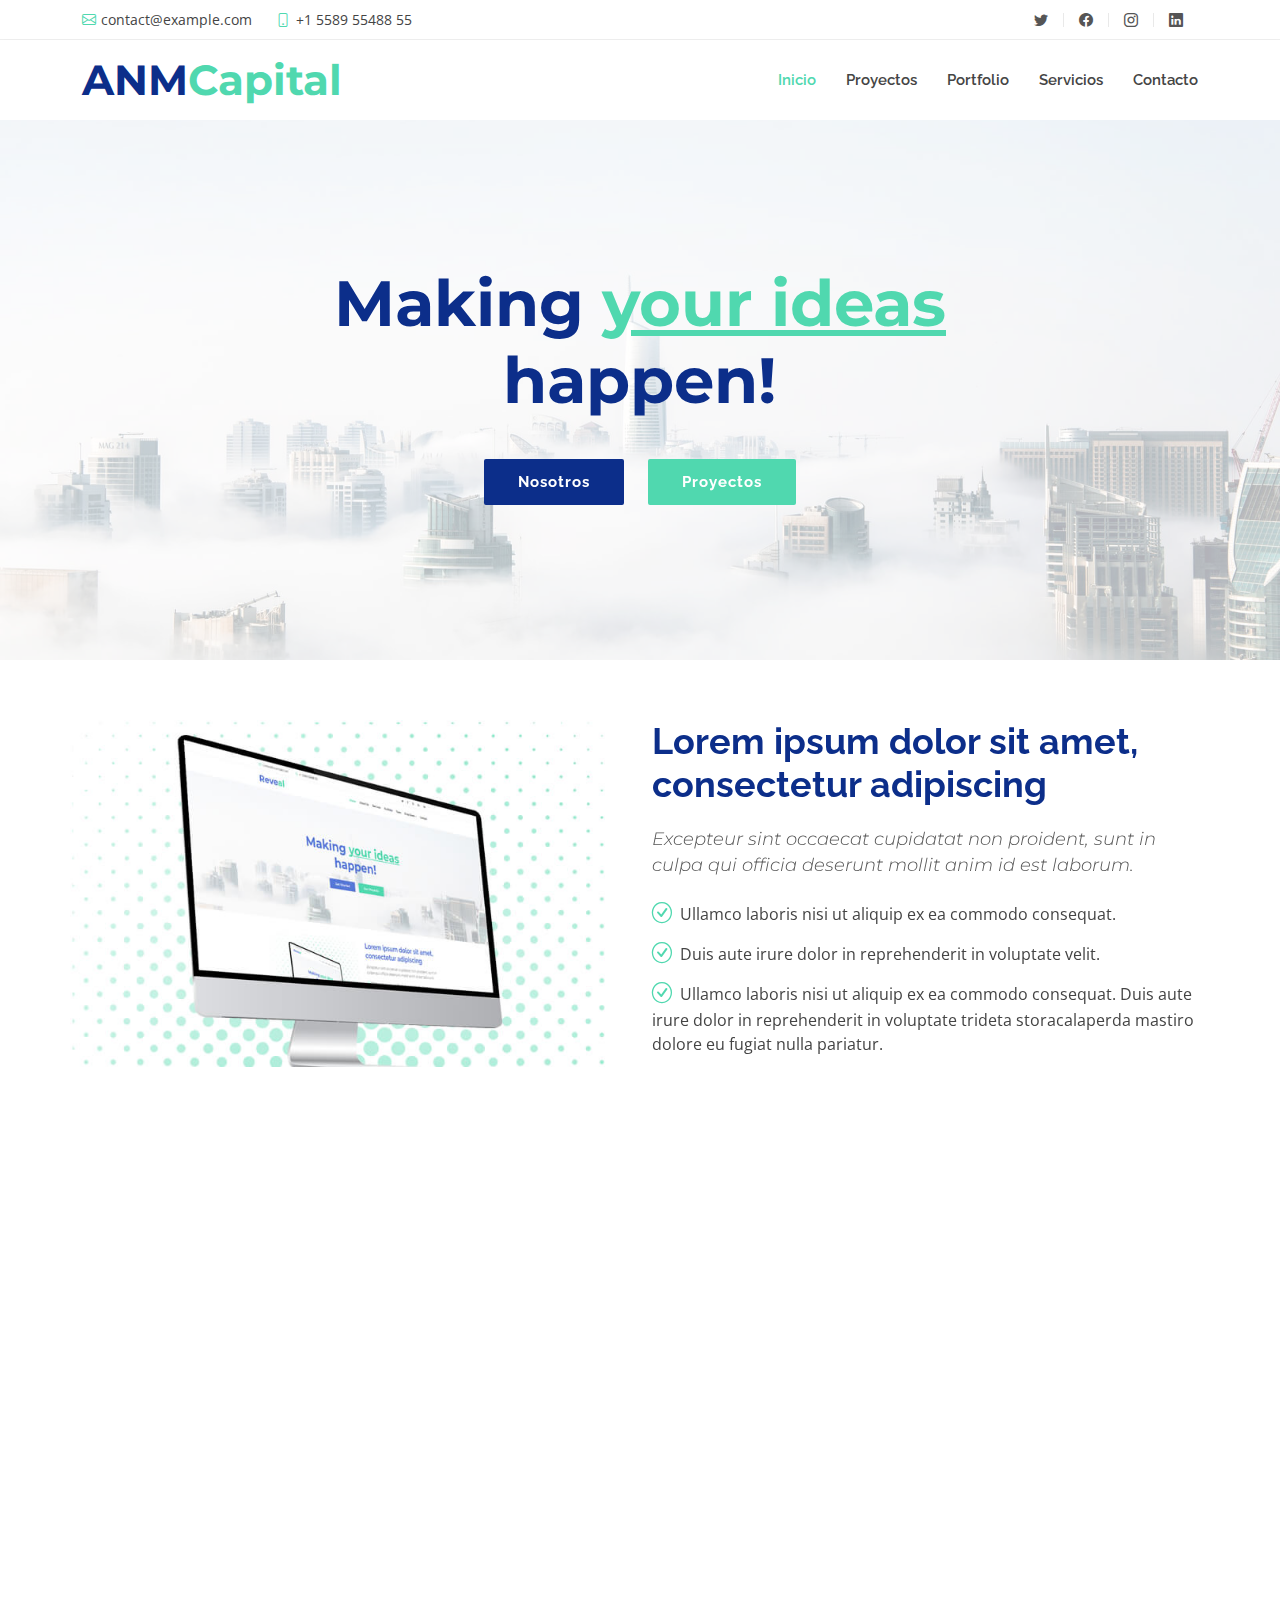
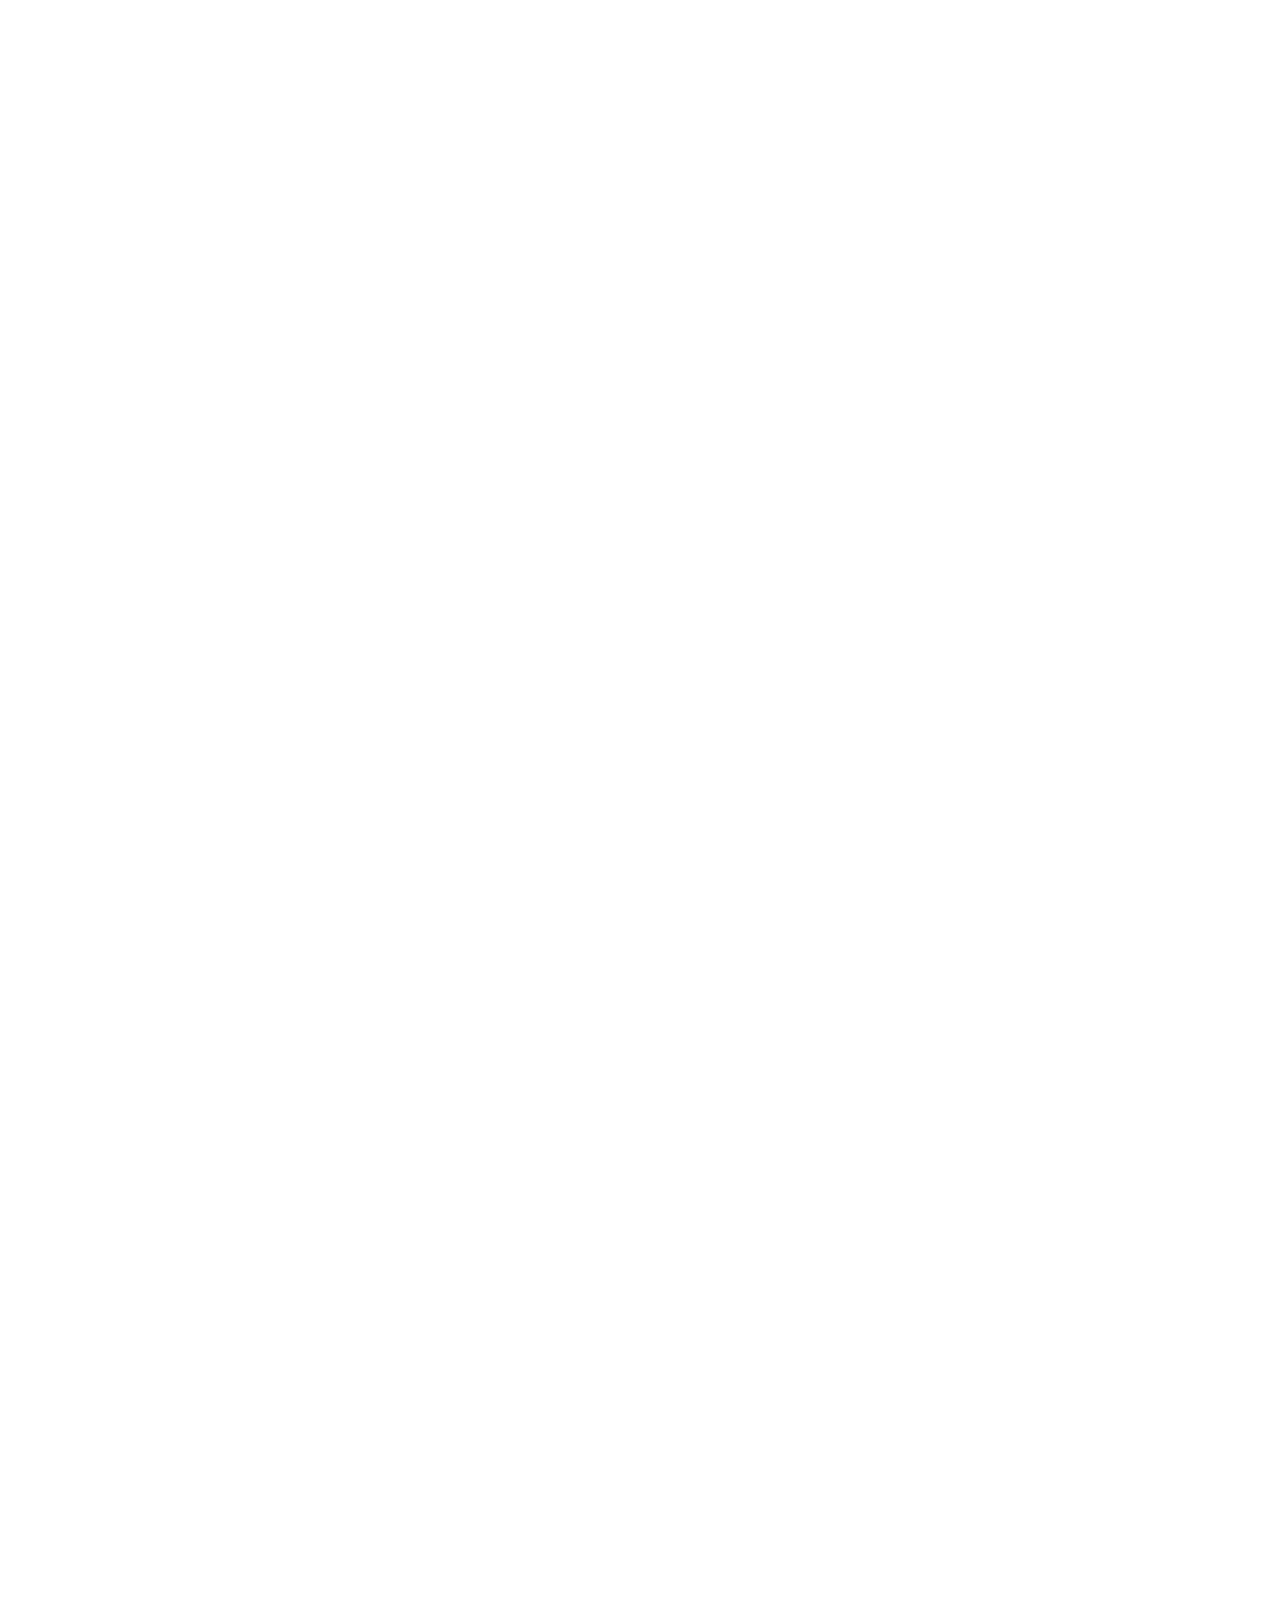
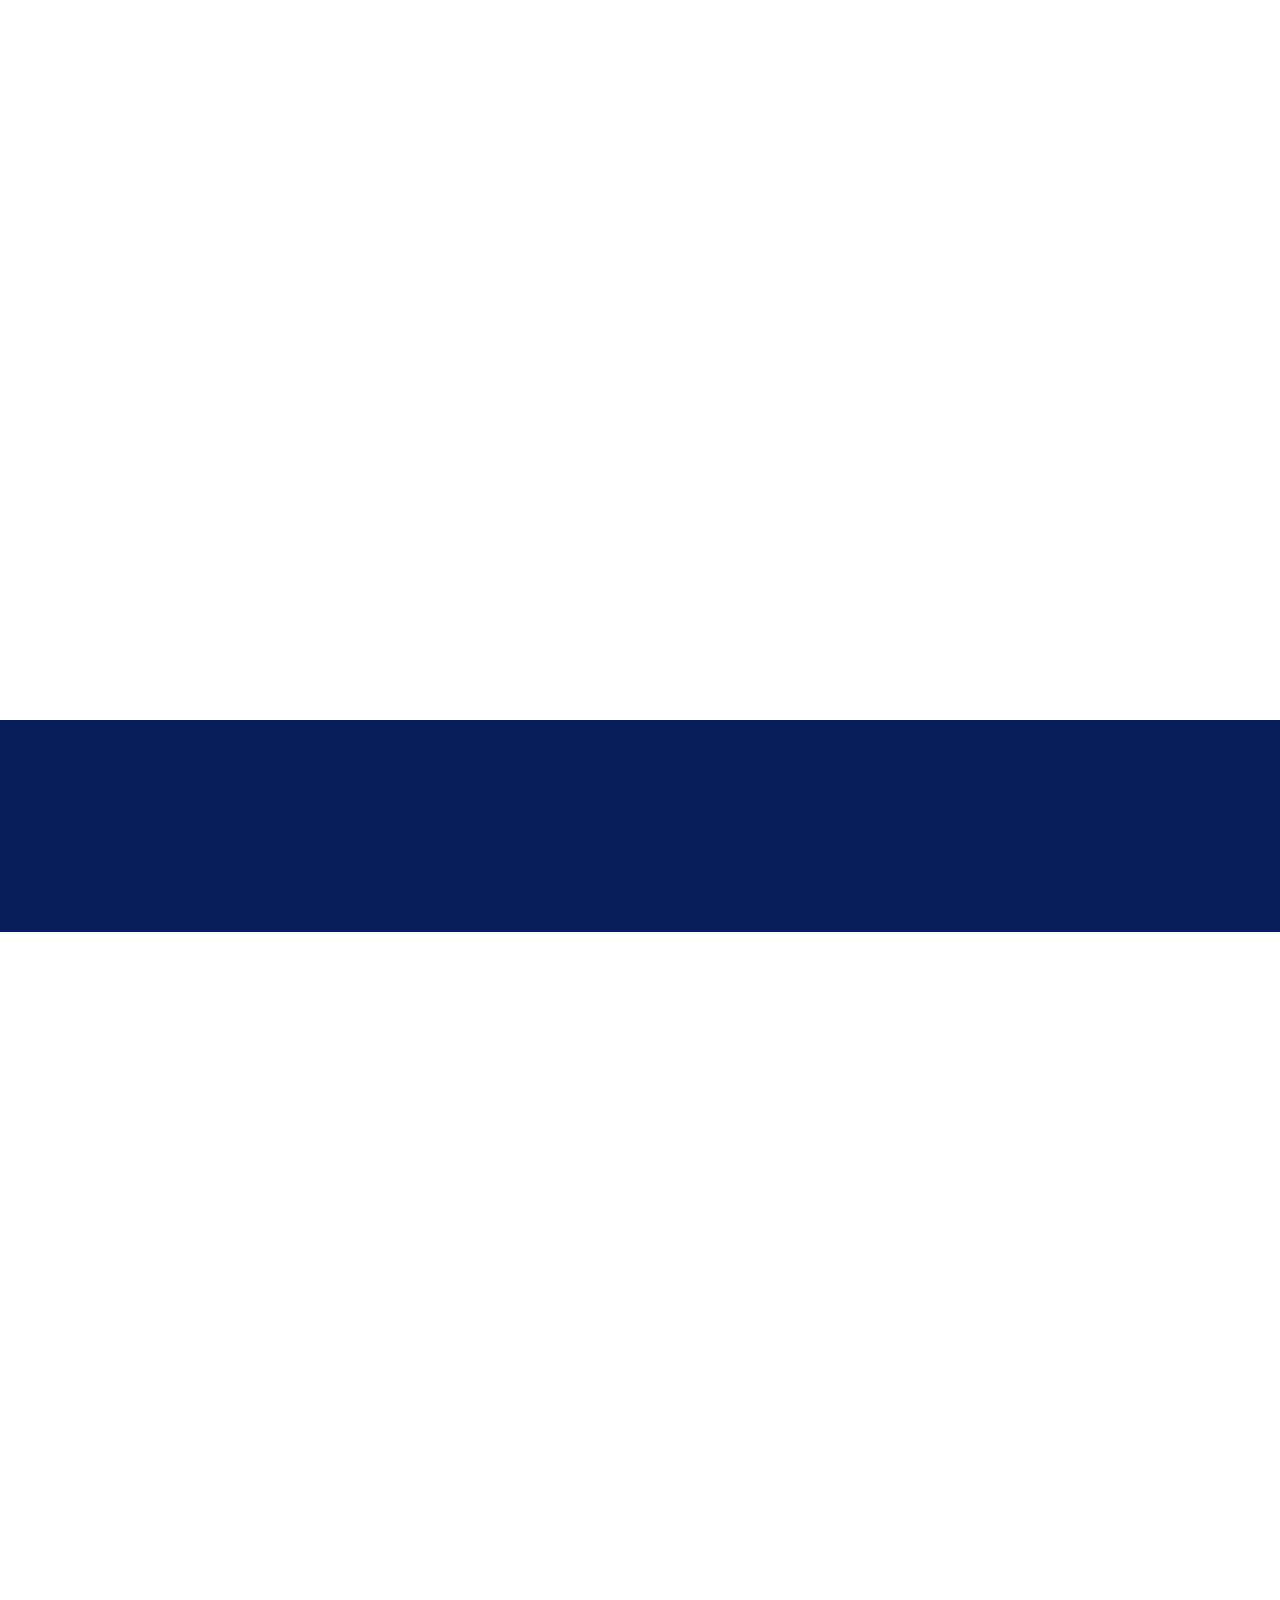
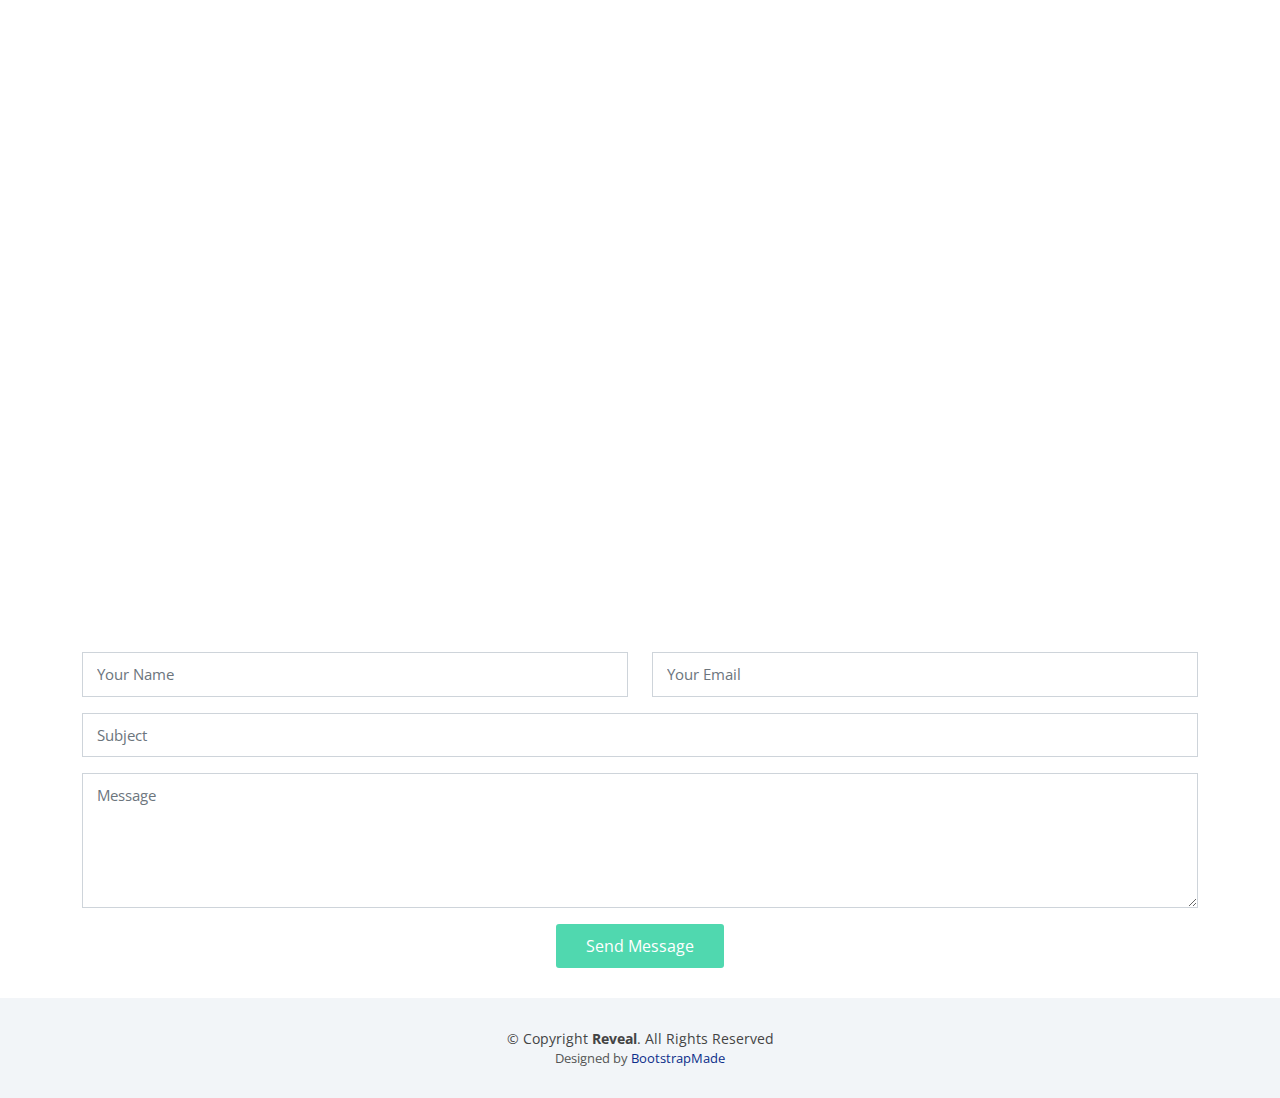
<file: index.html>
<!DOCTYPE html>
<html lang="en">

<head>
  <meta charset="utf-8">
  <meta content="width=device-width, initial-scale=1.0" name="viewport">

  <title>ANMCapital</title>
  <meta content="" name="description">
  <meta content="" name="keywords">

  <!-- Favicons -->
  <link href="assets/img/favicon.png" rel="icon">
  <link href="assets/img/apple-touch-icon.png" rel="apple-touch-icon">

  <!-- Google Fonts -->
  <link href="https://fonts.googleapis.com/css?family=Open+Sans:300,300i,400,400i,700,700i|Raleway:300,400,500,700,800|Montserrat:300,400,700" rel="stylesheet">

  <!-- Vendor CSS Files -->
  <link href="assets/vendor/aos/aos.css" rel="stylesheet">
  <link href="assets/vendor/bootstrap/css/bootstrap.min.css" rel="stylesheet">
  <link href="assets/vendor/bootstrap-icons/bootstrap-icons.css" rel="stylesheet">
  <link href="assets/vendor/boxicons/css/boxicons.min.css" rel="stylesheet">
  <link href="assets/vendor/glightbox/css/glightbox.min.css" rel="stylesheet">
  <link href="assets/vendor/swiper/swiper-bundle.min.css" rel="stylesheet">

  <!-- Template Main CSS File -->
  <link href="assets/css/style.css" rel="stylesheet">

  <!-- =======================================================
  * Template Name: Reveal - v4.6.0
  * Template URL: https://bootstrapmade.com/reveal-bootstrap-corporate-template/
  * Author: BootstrapMade.com
  * License: https://bootstrapmade.com/license/
  ======================================================== -->
</head>

<body>

  <!-- ======= Top Bar ======= -->
  <section id="topbar" class="d-flex align-items-center">
    <div class="container d-flex justify-content-center justify-content-md-between">
      <div class="contact-info d-flex align-items-center">
        <i class="bi bi-envelope d-flex align-items-center"><a href="mailto:contact@example.com">contact@example.com</a></i>
        <i class="bi bi-phone d-flex align-items-center ms-4"><span>+1 5589 55488 55</span></i>
      </div>
      <div class="social-links d-none d-md-flex align-items-center">
        <a href="#" class="twitter"><i class="bi bi-twitter"></i></a>
        <a href="#" class="facebook"><i class="bi bi-facebook"></i></a>
        <a href="#" class="instagram"><i class="bi bi-instagram"></i></a>
        <a href="#" class="linkedin"><i class="bi bi-linkedin"></i></i></a>
      </div>
    </div>
  </section><!-- End Top Bar-->

  <!-- ======= Header ======= -->
  <header id="header" class="d-flex align-items-center">
    <div class="container d-flex justify-content-between">

      <div id="logo">
        <h1><a href="index.html">ANM<span>Capital</span></a></h1>
        <!-- Uncomment below if you prefer to use an image logo -->
        <!-- <a href="index.html"><img src="assets/img/logo.png" alt=""></a>-->
      </div>

      <nav id="navbar" class="navbar">
        <ul>
          <li><a class="nav-link scrollto active" href="#hero">Inicio</a></li>
          <!--<li><a class="nav-link scrollto" href="#about">Nosotros</a></li>-->
          <li><a class="nav-link scrollto" href="#services">Proyectos</a></li>
          <li><a class="nav-link scrollto " href="#portfolio">Portfolio</a></li>
          <li><a class="nav-link scrollto" href="#team">Servicios</a></li>
          <!--
          <li class="dropdown"><a href="#"><span>Drop Down</span> <i class="bi bi-chevron-down"></i></a>
            <ul>
              <li><a href="#">Drop Down 1</a></li>
              <li class="dropdown"><a href="#"><span>Deep Drop Down</span> <i class="bi bi-chevron-right"></i></a>
                <ul>
                  <li><a href="#">Deep Drop Down 1</a></li>
                  <li><a href="#">Deep Drop Down 2</a></li>
                  <li><a href="#">Deep Drop Down 3</a></li>
                  <li><a href="#">Deep Drop Down 4</a></li>
                  <li><a href="#">Deep Drop Down 5</a></li>
                </ul>
              </li>
              <li><a href="#">Drop Down 2</a></li>
              <li><a href="#">Drop Down 3</a></li>
              <li><a href="#">Drop Down 4</a></li>
            </ul>
          </li>
          -->
          <li><a class="nav-link scrollto" href="#contact">Contacto</a></li>
        </ul>
        <i class="bi bi-list mobile-nav-toggle"></i>
      </nav><!-- .navbar -->

    </div>
  </header><!-- End Header -->

  <!-- ======= hero Section ======= -->
  <section id="hero">

    <div class="hero-content" data-aos="fade-up">
      <h2>Making <span>your ideas</span><br>happen!</h2>
      <div>
        <a href="#about" class="btn-get-started scrollto">Nosotros</a>
        <a href="#portfolio" class="btn-projects scrollto">Proyectos</a>
      </div>
    </div>

    <div class="hero-slider swiper">
      <div class="swiper-wrapper">
        <div class="swiper-slide" style="background-image: url('assets/img/hero-carousel/1.jpg');"></div>
        <div class="swiper-slide" style="background-image: url('assets/img/hero-carousel/2.jpg');"></div>
        <div class="swiper-slide" style="background-image: url('assets/img/hero-carousel/3.jpg');"></div>
        <div class="swiper-slide" style="background-image: url('assets/img/hero-carousel/4.jpg');"></div>
        <div class="swiper-slide" style="background-image: url('assets/img/hero-carousel/5.jpg');"></div>
      </div>
    </div>

  </section><!-- End Hero Section -->

  <main id="main">

    <!-- ======= About Section ======= -->
    <section id="about">
      <div class="container" data-aos="fade-up">
        <div class="row">
          <div class="col-lg-6 about-img">
            <img src="assets/img/about-img.jpg" alt="">
          </div>

          <div class="col-lg-6 content">
            <h2>Lorem ipsum dolor sit amet, consectetur adipiscing</h2>
            <h3>Excepteur sint occaecat cupidatat non proident, sunt in culpa qui officia deserunt mollit anim id est laborum.</h3>

            <ul>
              <li><i class="bi bi-check-circle"></i> Ullamco laboris nisi ut aliquip ex ea commodo consequat.</li>
              <li><i class="bi bi-check-circle"></i> Duis aute irure dolor in reprehenderit in voluptate velit.</li>
              <li><i class="bi bi-check-circle"></i> Ullamco laboris nisi ut aliquip ex ea commodo consequat. Duis aute irure dolor in reprehenderit in voluptate trideta storacalaperda mastiro dolore eu fugiat nulla pariatur.</li>
            </ul>

          </div>
        </div>

      </div>
    </section>
    <!-- End About Section -->

    <!-- ======= Services Section ======= -->
    <section id="services">
      <div class="container" data-aos="fade-up">
        <div class="section-header">
          <h2>Servicios</h2>
          <p>Texto de descripcion</p>
        </div>

        <div class="row gy-4">

          <div class="col-lg-6" data-aos="fade-up" data-aos-delay="100">
            <div class="box">
              <div class="icon"><i class="bi bi-briefcase"></i></div>
              <h4 class="title"><a href="">Lorem Ipsum</a></h4>
              <p class="description">Voluptatum deleniti atque corrupti quos dolores et quas molestias excepturi sint occaecati cupiditate non provident etiro rabeta lingo.</p>
            </div>
          </div>

          <div class="col-lg-6" data-aos="fade-up" data-aos-delay="200">
            <div class="box">
              <div class="icon"><i class="bi bi-card-checklist"></i></div>
              <h4 class="title"><a href="">Dolor Sitema</a></h4>
              <p class="description">Minim veniam, quis nostrud exercitation ullamco laboris nisi ut aliquip ex ea commodo consequat tarad limino ata nodera clas.</p>
            </div>
          </div>

          <div class="col-lg-6" data-aos="fade-up" data-aos-delay="300">
            <div class="box">
              <div class="icon"><i class="bi bi-bar-chart"></i></div>
              <h4 class="title"><a href="">Sed ut perspiciatis</a></h4>
              <p class="description">Duis aute irure dolor in reprehenderit in voluptate velit esse cillum dolore eu fugiat nulla pariatur trinige zareta lobur trade.</p>
            </div>
          </div>

          <div class="col-lg-6" data-aos="fade-up" data-aos-delay="400">
            <div class="box">
              <div class="icon"><i class="bi bi-binoculars"></i></div>
              <h4 class="title"><a href="">Magni Dolores</a></h4>
              <p class="description">Excepteur sint occaecat cupidatat non proident, sunt in culpa qui officia deserunt mollit anim id est laborum rideta zanox satirente madera</p>
            </div>
          </div>

        </div>

      </div>
    </section><!-- End Services Section -->

    <!-- ======= Clients Section ======= -->
    <section id="clients">
      <div class="container" data-aos="fade-up">
        <div class="section-header">
          <h2>Clientes</h2>
          <p>Texto de descripcion</p>
        </div>

        <div class="clients-slider swiper" data-aos="fade-up" data-aos-delay="100">
          <div class="swiper-wrapper align-items-center">
            <div class="swiper-slide"><img src="assets/img/clients/client-1.png" class="img-fluid" alt=""></div>
            <div class="swiper-slide"><img src="assets/img/clients/client-2.png" class="img-fluid" alt=""></div>
            <div class="swiper-slide"><img src="assets/img/clients/client-3.png" class="img-fluid" alt=""></div>
            <div class="swiper-slide"><img src="assets/img/clients/client-4.png" class="img-fluid" alt=""></div>
            <div class="swiper-slide"><img src="assets/img/clients/client-5.png" class="img-fluid" alt=""></div>
            <div class="swiper-slide"><img src="assets/img/clients/client-6.png" class="img-fluid" alt=""></div>
            <div class="swiper-slide"><img src="assets/img/clients/client-7.png" class="img-fluid" alt=""></div>
            <div class="swiper-slide"><img src="assets/img/clients/client-8.png" class="img-fluid" alt=""></div>
          </div>
          <div class="swiper-pagination"></div>
        </div>

      </div>
    </section><!-- End Clients Section -->

    <!-- ======= Portfolio Section ======= -->
    <section id="portfolio" class="portfolio">
      <div class="container" data-aos="fade-up">
        <div class="section-header">
          <h2>Nuestros proyectos</h2>
          <p>Sed tamen tempor magna labore dolore dolor sint tempor duis magna elit veniam aliqua esse amet veniam enim export quid quid veniam aliqua eram noster malis nulla duis fugiat culpa esse aute nulla ipsum velit export irure minim illum fore</p>
        </div>

        <div class="row" data-aos="fade-up" data-aos-delay="100">
          <div class="col-lg-12 d-flex justify-content-center">
            <ul id="portfolio-flters">
              <li data-filter="*" class="filter-active">All</li>
              <li data-filter=".filter-app">App</li>
              <li data-filter=".filter-card">Card</li>
              <li data-filter=".filter-web">Web</li>
            </ul>
          </div>
        </div>

        <div class="row portfolio-container" data-aos="fade-up" data-aos-delay="200">

          <div class="col-lg-4 col-md-6 portfolio-item filter-app">
            <img src="assets/img/portfolio/portfolio-1.jpg" class="img-fluid" alt="">
            <div class="portfolio-info">
              <h4>Isla</h4>
              <p>Quintana Roo</p>
              <a href="assets/img/portfolio/portfolio-1.jpg" data-gallery="portfolioGallery" class="portfolio-lightbox preview-link" title="App 1"><i class="bx bx-plus"></i></a>
              <a href="portfolio-details.html" class="details-link" title="More Details"><i class="bx bx-link"></i></a>
            </div>
          </div>

          <div class="col-lg-4 col-md-6 portfolio-item filter-web">
            <img src="assets/img/portfolio/portfolio-2.jpg" class="img-fluid" alt="">
            <div class="portfolio-info">
              <h4>Web 3</h4>
              <p>Web</p>
              <a href="assets/img/portfolio/portfolio-2.jpg" data-gallery="portfolioGallery" class="portfolio-lightbox preview-link" title="Web 3"><i class="bx bx-plus"></i></a>
              <a href="portfolio-details.html" class="details-link" title="More Details"><i class="bx bx-link"></i></a>
            </div>
          </div>

          <div class="col-lg-4 col-md-6 portfolio-item filter-app">
            <img src="assets/img/portfolio/portfolio-3.jpg" class="img-fluid" alt="">
            <div class="portfolio-info">
              <h4>App 2</h4>
              <p>App</p>
              <a href="assets/img/portfolio/portfolio-3.jpg" data-gallery="portfolioGallery" class="portfolio-lightbox preview-link" title="App 2"><i class="bx bx-plus"></i></a>
              <a href="portfolio-details.html" class="details-link" title="More Details"><i class="bx bx-link"></i></a>
            </div>
          </div>

          <div class="col-lg-4 col-md-6 portfolio-item filter-card">
            <img src="assets/img/portfolio/portfolio-4.jpg" class="img-fluid" alt="">
            <div class="portfolio-info">
              <h4>Card 2</h4>
              <p>Card</p>
              <a href="assets/img/portfolio/portfolio-4.jpg" data-gallery="portfolioGallery" class="portfolio-lightbox preview-link" title="Card 2"><i class="bx bx-plus"></i></a>
              <a href="portfolio-details.html" class="details-link" title="More Details"><i class="bx bx-link"></i></a>
            </div>
          </div>

          <div class="col-lg-4 col-md-6 portfolio-item filter-web">
            <img src="assets/img/portfolio/portfolio-5.jpg" class="img-fluid" alt="">
            <div class="portfolio-info">
              <h4>Web 2</h4>
              <p>Web</p>
              <a href="assets/img/portfolio/portfolio-5.jpg" data-gallery="portfolioGallery" class="portfolio-lightbox preview-link" title="Web 2"><i class="bx bx-plus"></i></a>
              <a href="portfolio-details.html" class="details-link" title="More Details"><i class="bx bx-link"></i></a>
            </div>
          </div>

          <div class="col-lg-4 col-md-6 portfolio-item filter-app">
            <img src="assets/img/portfolio/portfolio-6.jpg" class="img-fluid" alt="">
            <div class="portfolio-info">
              <h4>App 3</h4>
              <p>App</p>
              <a href="assets/img/portfolio/portfolio-6.jpg" data-gallery="portfolioGallery" class="portfolio-lightbox preview-link" title="App 3"><i class="bx bx-plus"></i></a>
              <a href="portfolio-details.html" class="details-link" title="More Details"><i class="bx bx-link"></i></a>
            </div>
          </div>

          <div class="col-lg-4 col-md-6 portfolio-item filter-card">
            <img src="assets/img/portfolio/portfolio-7.jpg" class="img-fluid" alt="">
            <div class="portfolio-info">
              <h4>Card 1</h4>
              <p>Card</p>
              <a href="assets/img/portfolio/portfolio-7.jpg" data-gallery="portfolioGallery" class="portfolio-lightbox preview-link" title="Card 1"><i class="bx bx-plus"></i></a>
              <a href="portfolio-details.html" class="details-link" title="More Details"><i class="bx bx-link"></i></a>
            </div>
          </div>

          <div class="col-lg-4 col-md-6 portfolio-item filter-card">
            <img src="assets/img/portfolio/portfolio-8.jpg" class="img-fluid" alt="">
            <div class="portfolio-info">
              <h4>Card 3</h4>
              <p>Card</p>
              <a href="assets/img/portfolio/portfolio-8.jpg" data-gallery="portfolioGallery" class="portfolio-lightbox preview-link" title="Card 3"><i class="bx bx-plus"></i></a>
              <a href="portfolio-details.html" class="details-link" title="More Details"><i class="bx bx-link"></i></a>
            </div>
          </div>

          <div class="col-lg-4 col-md-6 portfolio-item filter-web">
            <img src="assets/img/portfolio/portfolio-9.jpg" class="img-fluid" alt="">
            <div class="portfolio-info">
              <h4>Web 3</h4>
              <p>Web</p>
              <a href="assets/img/portfolio/portfolio-9.jpg" data-gallery="portfolioGallery" class="portfolio-lightbox preview-link" title="Web 3"><i class="bx bx-plus"></i></a>
              <a href="portfolio-details.html" class="details-link" title="More Details"><i class="bx bx-link"></i></a>
            </div>
          </div>

        </div>

      </div>
    </section><!-- End Portfolio Section -->

    <!-- ======= Testimonials Section ======= -->
    <section id="testimonials">
      <div class="container" data-aos="fade-up">
        <div class="section-header">
          <h2>Testimonials</h2>
          <p>Sed tamen tempor magna labore dolore dolor sint tempor duis magna elit veniam aliqua esse amet veniam enim export quid quid veniam aliqua eram noster malis nulla duis fugiat culpa esse aute nulla ipsum velit export irure minim illum fore</p>
        </div>

        <div class="testimonials-slider swiper" data-aos="fade-up" data-aos-delay="100">
          <div class="swiper-wrapper">

            <div class="swiper-slide">
              <div class="testimonial-item">
                <p>
                  <img src="assets/img/quote-sign-left.png" class="quote-sign-left" alt="">
                  Proin iaculis purus consequat sem cure digni ssim donec porttitora entum suscipit rhoncus. Accusantium quam, ultricies eget id, aliquam eget nibh et. Maecen aliquam, risus at semper.
                  <img src="assets/img/quote-sign-right.png" class="quote-sign-right" alt="">
                </p>
                <img src="assets/img/testimonial-1.jpg" class="testimonial-img" alt="">
                <h3>Saul Goodman</h3>
                <h4>Ceo &amp; Founder</h4>
              </div>
            </div><!-- End testimonial item -->

            <div class="swiper-slide">
              <div class="testimonial-item">
                <p>
                  <img src="assets/img/quote-sign-left.png" class="quote-sign-left" alt="">
                  Export tempor illum tamen malis malis eram quae irure esse labore quem cillum quid cillum eram malis quorum velit fore eram velit sunt aliqua noster fugiat irure amet legam anim culpa.
                  <img src="assets/img/quote-sign-right.png" class="quote-sign-right" alt="">
                </p>
                <img src="assets/img/testimonial-2.jpg" class="testimonial-img" alt="">
                <h3>Sara Wilsson</h3>
                <h4>Designer</h4>
              </div>
            </div><!-- End testimonial item -->

            <div class="swiper-slide">
              <div class="testimonial-item">
                <p>
                  <img src="assets/img/quote-sign-left.png" class="quote-sign-left" alt="">
                  Enim nisi quem export duis labore cillum quae magna enim sint quorum nulla quem veniam duis minim tempor labore quem eram duis noster aute amet eram fore quis sint minim.
                  <img src="assets/img/quote-sign-right.png" class="quote-sign-right" alt="">
                </p>
                <img src="assets/img/testimonial-3.jpg" class="testimonial-img" alt="">
                <h3>Jena Karlis</h3>
                <h4>Store Owner</h4>
              </div>
            </div><!-- End testimonial item -->

            <div class="swiper-slide">
              <div class="testimonial-item">
                <p>
                  <img src="assets/img/quote-sign-left.png" class="quote-sign-left" alt="">
                  Fugiat enim eram quae cillum dolore dolor amet nulla culpa multos export minim fugiat minim velit minim dolor enim duis veniam ipsum anim magna sunt elit fore quem dolore labore illum veniam.
                  <img src="assets/img/quote-sign-right.png" class="quote-sign-right" alt="">
                </p>
                <img src="assets/img/testimonial-4.jpg" class="testimonial-img" alt="">
                <h3>Matt Brandon</h3>
                <h4>Freelancer</h4>
              </div>
            </div><!-- End testimonial item -->

            <div class="swiper-slide">
              <div class="testimonial-item">
                <p>
                  <img src="assets/img/quote-sign-left.png" class="quote-sign-left" alt="">
                  Quis quorum aliqua sint quem legam fore sunt eram irure aliqua veniam tempor noster veniam enim culpa labore duis sunt culpa nulla illum cillum fugiat legam esse veniam culpa fore nisi cillum quid.
                  <img src="assets/img/quote-sign-right.png" class="quote-sign-right" alt="">
                </p>
                <img src="assets/img/testimonial-5.jpg" class="testimonial-img" alt="">
                <h3>John Larson</h3>
                <h4>Entrepreneur</h4>
              </div>
            </div><!-- End testimonial item -->

          </div>
          <div class="swiper-pagination"></div>
        </div>

      </div>
    </section><!-- End Testimonials Section -->

    <!-- ======= Call To Action Section ======= -->
    <section id="call-to-action">
      <div class="container" data-aos="zoom-out">
        <div class="row">
          <div class="col-lg-9 text-center text-lg-start">
            <h3 class="cta-title">Call To Action</h3>
            <p class="cta-text"> Duis aute irure dolor in reprehenderit in voluptate velit esse cillum dolore eu fugiat nulla pariatur. Excepteur sint occaecat cupidatat non proident, sunt in culpa qui officia deserunt mollit anim id est laborum.</p>
          </div>
          <div class="col-lg-3 cta-btn-container text-center">
            <a class="cta-btn align-middle" href="#">Call To Action</a>
          </div>
        </div>
      </div>
    </section><!-- End Call To Action Section -->

    <!-- ======= Team Section ======= -->
    <section id="team">
      <div class="container" data-aos="fade-up">
        <div class="section-header">
          <h2>Our Team</h2>
        </div>
        <div class="row">
          <div class="col-lg-3 col-md-6">
            <div class="member">
              <div class="pic"><img src="assets/img/team-1.jpg" alt=""></div>
              <div class="details">
                <h4>Walter White</h4>
                <span>Chief Executive Officer</span>
                <div class="social">
                  <a href=""><i class="bi bi-twitter"></i></a>
                  <a href=""><i class="bi bi-facebook"></i></a>
                  <a href=""><i class="bi bi-instagram"></i></a>
                  <a href=""><i class="bi bi-linkedin"></i></a>
                </div>
              </div>
            </div>
          </div>

          <div class="col-lg-3 col-md-6">
            <div class="member">
              <div class="pic"><img src="assets/img/team-2.jpg" alt=""></div>
              <div class="details">
                <h4>Sarah Jhinson</h4>
                <span>Product Manager</span>
                <div class="social">
                  <a href=""><i class="bi bi-twitter"></i></a>
                  <a href=""><i class="bi bi-facebook"></i></a>
                  <a href=""><i class="bi bi-instagram"></i></a>
                  <a href=""><i class="bi bi-linkedin"></i></a>
                </div>
              </div>
            </div>
          </div>

          <div class="col-lg-3 col-md-6">
            <div class="member">
              <div class="pic"><img src="assets/img/team-3.jpg" alt=""></div>
              <div class="details">
                <h4>William Anderson</h4>
                <span>CTO</span>
                <div class="social">
                  <a href=""><i class="bi bi-twitter"></i></a>
                  <a href=""><i class="bi bi-facebook"></i></a>
                  <a href=""><i class="bi bi-instagram"></i></a>
                  <a href=""><i class="bi bi-linkedin"></i></a>
                </div>
              </div>
            </div>
          </div>

          <div class="col-lg-3 col-md-6">
            <div class="member">
              <div class="pic"><img src="assets/img/team-4.jpg" alt=""></div>
              <div class="details">
                <h4>Amanda Jepson</h4>
                <span>Accountant</span>
                <div class="social">
                  <a href=""><i class="bi bi-twitter"></i></a>
                  <a href=""><i class="bi bi-facebook"></i></a>
                  <a href=""><i class="bi bi-instagram"></i></a>
                  <a href=""><i class="bi bi-linkedin"></i></a>
                </div>
              </div>
            </div>
          </div>
        </div>

      </div>
    </section><!-- End Team Section -->

    <!-- ======= Contact Section ======= -->
    <section id="contact">
      <div class="container" data-aos="fade-up">
        <div class="section-header">
          <h2>Contact Us</h2>
          <p>Sed tamen tempor magna labore dolore dolor sint tempor duis magna elit veniam aliqua esse amet veniam enim export quid quid veniam aliqua eram noster malis nulla duis fugiat culpa esse aute nulla ipsum velit export irure minim illum fore</p>
        </div>

        <div class="row contact-info">

          <div class="col-md-4">
            <div class="contact-address">
              <i class="bi bi-geo-alt"></i>
              <h3>Address</h3>
              <address>A108 Adam Street, NY 535022, USA</address>
            </div>
          </div>

          <div class="col-md-4">
            <div class="contact-phone">
              <i class="bi bi-phone"></i>
              <h3>Phone Number</h3>
              <p><a href="tel:+155895548855">+1 5589 55488 55</a></p>
            </div>
          </div>

          <div class="col-md-4">
            <div class="contact-email">
              <i class="bi bi-envelope"></i>
              <h3>Email</h3>
              <p><a href="mailto:info@example.com">info@example.com</a></p>
            </div>
          </div>

        </div>
      </div>

      <div class="container mb-4">
        <iframe src="https://www.google.com/maps/embed?pb=!1m18!1m12!1m3!1d22864.11283411948!2d-73.96468908098944!3d40.630720240038435!2m3!1f0!2f0!3f0!3m2!1i1024!2i768!4f13.1!3m3!1m2!1s0x89c24fa5d33f083b%3A0xc80b8f06e177fe62!2sNew+York%2C+NY%2C+USA!5e0!3m2!1sen!2sbg!4v1540447494452" width="100%" height="380" frameborder="0" style="border:0" allowfullscreen></iframe>
      </div>

      <div class="container">
        <div class="form">
          <form action="forms/contact.php" method="post" role="form" class="php-email-form">
            <div class="row">
              <div class="form-group col-md-6">
                <input type="text" name="name" class="form-control" id="name" placeholder="Your Name" required>
              </div>
              <div class="form-group col-md-6 mt-3 mt-md-0">
                <input type="email" class="form-control" name="email" id="email" placeholder="Your Email" required>
              </div>
            </div>
            <div class="form-group mt-3">
              <input type="text" class="form-control" name="subject" id="subject" placeholder="Subject" required>
            </div>
            <div class="form-group mt-3">
              <textarea class="form-control" name="message" rows="5" placeholder="Message" required></textarea>
            </div>

            <div class="my-3">
              <div class="loading">Loading</div>
              <div class="error-message"></div>
              <div class="sent-message">Your message has been sent. Thank you!</div>
            </div>

            <div class="text-center"><button type="submit">Send Message</button></div>
          </form>
        </div>

      </div>
    </section><!-- End Contact Section -->

  </main><!-- End #main -->

  <!-- ======= Footer ======= -->
  <footer id="footer">
    <div class="container">
      <div class="copyright">
        &copy; Copyright <strong>Reveal</strong>. All Rights Reserved
      </div>
      <div class="credits">
        <!--
        All the links in the footer should remain intact.
        You can delete the links only if you purchased the pro version.
        Licensing information: https://bootstrapmade.com/license/
        Purchase the pro version with working PHP/AJAX contact form: https://bootstrapmade.com/buy/?theme=Reveal
      -->
        Designed by <a href="https://bootstrapmade.com/">BootstrapMade</a>
      </div>
    </div>
  </footer><!-- End Footer -->

  <a href="#" class="back-to-top d-flex align-items-center justify-content-center"><i class="bi bi-arrow-up-short"></i></a>

  <!-- Vendor JS Files -->
  <script src="assets/vendor/aos/aos.js"></script>
  <script src="assets/vendor/bootstrap/js/bootstrap.bundle.min.js"></script>
  <script src="assets/vendor/glightbox/js/glightbox.min.js"></script>
  <script src="assets/vendor/isotope-layout/isotope.pkgd.min.js"></script>
  <script src="assets/vendor/php-email-form/validate.js"></script>
  <script src="assets/vendor/swiper/swiper-bundle.min.js"></script>

  <!-- Template Main JS File -->
  <script src="assets/js/main.js"></script>

</body>

</html>
</file>
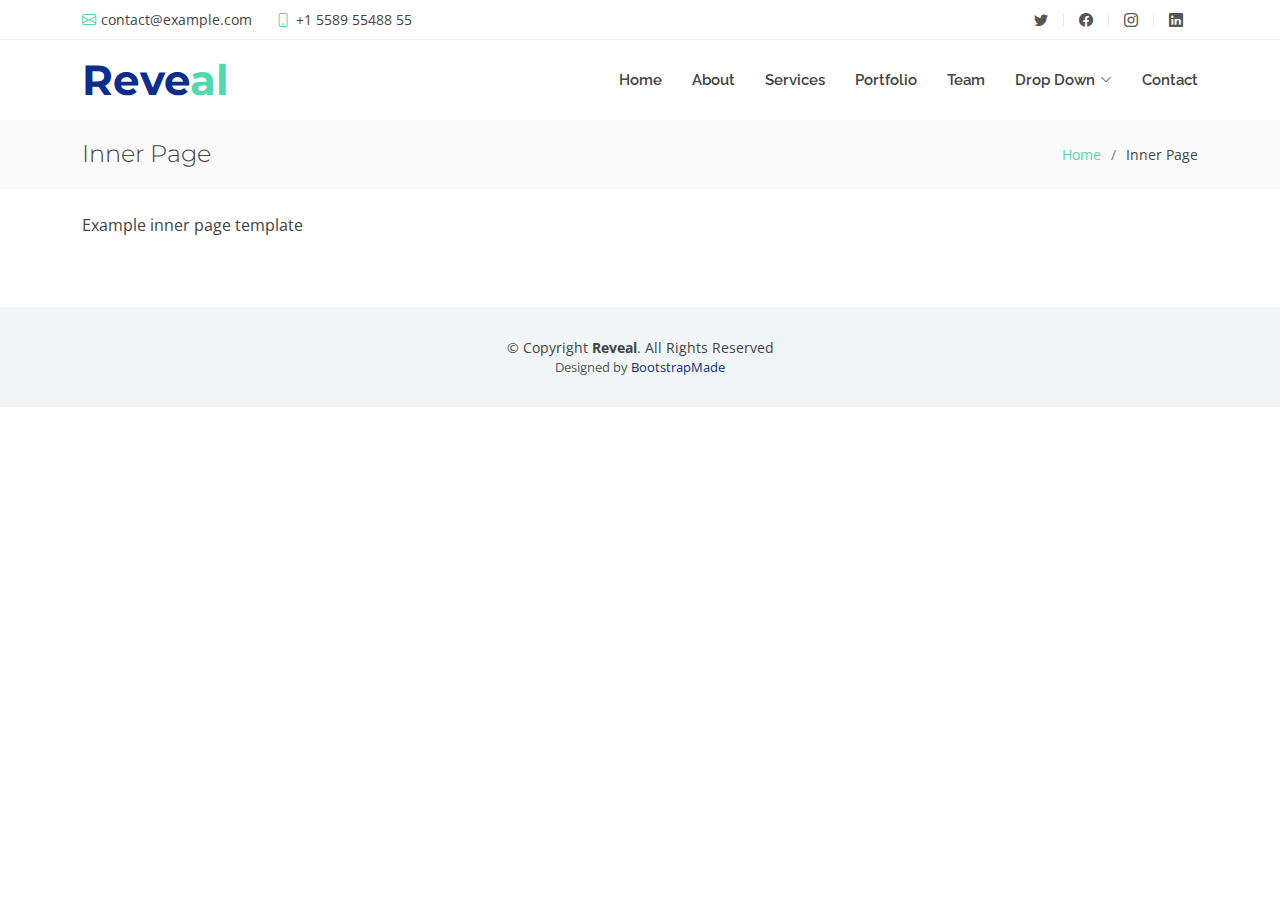
<file: inner-page.html>
<!DOCTYPE html>
<html lang="en">

<head>
  <meta charset="utf-8">
  <meta content="width=device-width, initial-scale=1.0" name="viewport">

  <title>Inner Page - Reveal Bootstrap Template</title>
  <meta content="" name="description">
  <meta content="" name="keywords">

  <!-- Favicons -->
  <link href="assets/img/favicon.png" rel="icon">
  <link href="assets/img/apple-touch-icon.png" rel="apple-touch-icon">

  <!-- Google Fonts -->
  <link href="https://fonts.googleapis.com/css?family=Open+Sans:300,300i,400,400i,700,700i|Raleway:300,400,500,700,800|Montserrat:300,400,700" rel="stylesheet">

  <!-- Vendor CSS Files -->
  <link href="assets/vendor/aos/aos.css" rel="stylesheet">
  <link href="assets/vendor/bootstrap/css/bootstrap.min.css" rel="stylesheet">
  <link href="assets/vendor/bootstrap-icons/bootstrap-icons.css" rel="stylesheet">
  <link href="assets/vendor/boxicons/css/boxicons.min.css" rel="stylesheet">
  <link href="assets/vendor/glightbox/css/glightbox.min.css" rel="stylesheet">
  <link href="assets/vendor/swiper/swiper-bundle.min.css" rel="stylesheet">

  <!-- Template Main CSS File -->
  <link href="assets/css/style.css" rel="stylesheet">

  <!-- =======================================================
  * Template Name: Reveal - v4.6.0
  * Template URL: https://bootstrapmade.com/reveal-bootstrap-corporate-template/
  * Author: BootstrapMade.com
  * License: https://bootstrapmade.com/license/
  ======================================================== -->
</head>

<body>

  <!-- ======= Top Bar ======= -->
  <section id="topbar" class="d-flex align-items-center">
    <div class="container d-flex justify-content-center justify-content-md-between">
      <div class="contact-info d-flex align-items-center">
        <i class="bi bi-envelope d-flex align-items-center"><a href="mailto:contact@example.com">contact@example.com</a></i>
        <i class="bi bi-phone d-flex align-items-center ms-4"><span>+1 5589 55488 55</span></i>
      </div>
      <div class="social-links d-none d-md-flex align-items-center">
        <a href="#" class="twitter"><i class="bi bi-twitter"></i></a>
        <a href="#" class="facebook"><i class="bi bi-facebook"></i></a>
        <a href="#" class="instagram"><i class="bi bi-instagram"></i></a>
        <a href="#" class="linkedin"><i class="bi bi-linkedin"></i></i></a>
      </div>
    </div>
  </section><!-- End Top Bar-->

  <!-- ======= Header ======= -->
  <header id="header" class="d-flex align-items-center">
    <div class="container d-flex justify-content-between">

      <div id="logo">
        <h1><a href="index.html">Reve<span>al</span></a></h1>
        <!-- Uncomment below if you prefer to use an image logo -->
        <!-- <a href="index.html"><img src="assets/img/logo.png" alt=""></a>-->
      </div>

      <nav id="navbar" class="navbar">
        <ul>
          <li><a class="nav-link scrollto " href="#hero">Home</a></li>
          <li><a class="nav-link scrollto" href="#about">About</a></li>
          <li><a class="nav-link scrollto" href="#services">Services</a></li>
          <li><a class="nav-link scrollto " href="#portfolio">Portfolio</a></li>
          <li><a class="nav-link scrollto" href="#team">Team</a></li>
          <li class="dropdown"><a href="#"><span>Drop Down</span> <i class="bi bi-chevron-down"></i></a>
            <ul>
              <li><a href="#">Drop Down 1</a></li>
              <li class="dropdown"><a href="#"><span>Deep Drop Down</span> <i class="bi bi-chevron-right"></i></a>
                <ul>
                  <li><a href="#">Deep Drop Down 1</a></li>
                  <li><a href="#">Deep Drop Down 2</a></li>
                  <li><a href="#">Deep Drop Down 3</a></li>
                  <li><a href="#">Deep Drop Down 4</a></li>
                  <li><a href="#">Deep Drop Down 5</a></li>
                </ul>
              </li>
              <li><a href="#">Drop Down 2</a></li>
              <li><a href="#">Drop Down 3</a></li>
              <li><a href="#">Drop Down 4</a></li>
            </ul>
          </li>
          <li><a class="nav-link scrollto" href="#contact">Contact</a></li>
        </ul>
        <i class="bi bi-list mobile-nav-toggle"></i>
      </nav><!-- .navbar -->

    </div>
  </header><!-- End Header -->

  <main id="main">

    <!-- ======= Breadcrumbs Section ======= -->
    <section class="breadcrumbs">
      <div class="container">

        <div class="d-flex justify-content-between align-items-center">
          <h2>Inner Page</h2>
          <ol>
            <li><a href="index.html">Home</a></li>
            <li>Inner Page</li>
          </ol>
        </div>

      </div>
    </section><!-- End Breadcrumbs Section -->

    <section class="inner-page pt-4">
      <div class="container">
        <p>
          Example inner page template
        </p>
      </div>
    </section>

  </main><!-- End #main -->

  <!-- ======= Footer ======= -->
  <footer id="footer">
    <div class="container">
      <div class="copyright">
        &copy; Copyright <strong>Reveal</strong>. All Rights Reserved
      </div>
      <div class="credits">
        <!--
        All the links in the footer should remain intact.
        You can delete the links only if you purchased the pro version.
        Licensing information: https://bootstrapmade.com/license/
        Purchase the pro version with working PHP/AJAX contact form: https://bootstrapmade.com/buy/?theme=Reveal
      -->
        Designed by <a href="https://bootstrapmade.com/">BootstrapMade</a>
      </div>
    </div>
  </footer><!-- End Footer -->

  <a href="#" class="back-to-top d-flex align-items-center justify-content-center"><i class="bi bi-arrow-up-short"></i></a>

  <!-- Vendor JS Files -->
  <script src="assets/vendor/aos/aos.js"></script>
  <script src="assets/vendor/bootstrap/js/bootstrap.bundle.min.js"></script>
  <script src="assets/vendor/glightbox/js/glightbox.min.js"></script>
  <script src="assets/vendor/isotope-layout/isotope.pkgd.min.js"></script>
  <script src="assets/vendor/php-email-form/validate.js"></script>
  <script src="assets/vendor/swiper/swiper-bundle.min.js"></script>

  <!-- Template Main JS File -->
  <script src="assets/js/main.js"></script>

</body>

</html>
</file>
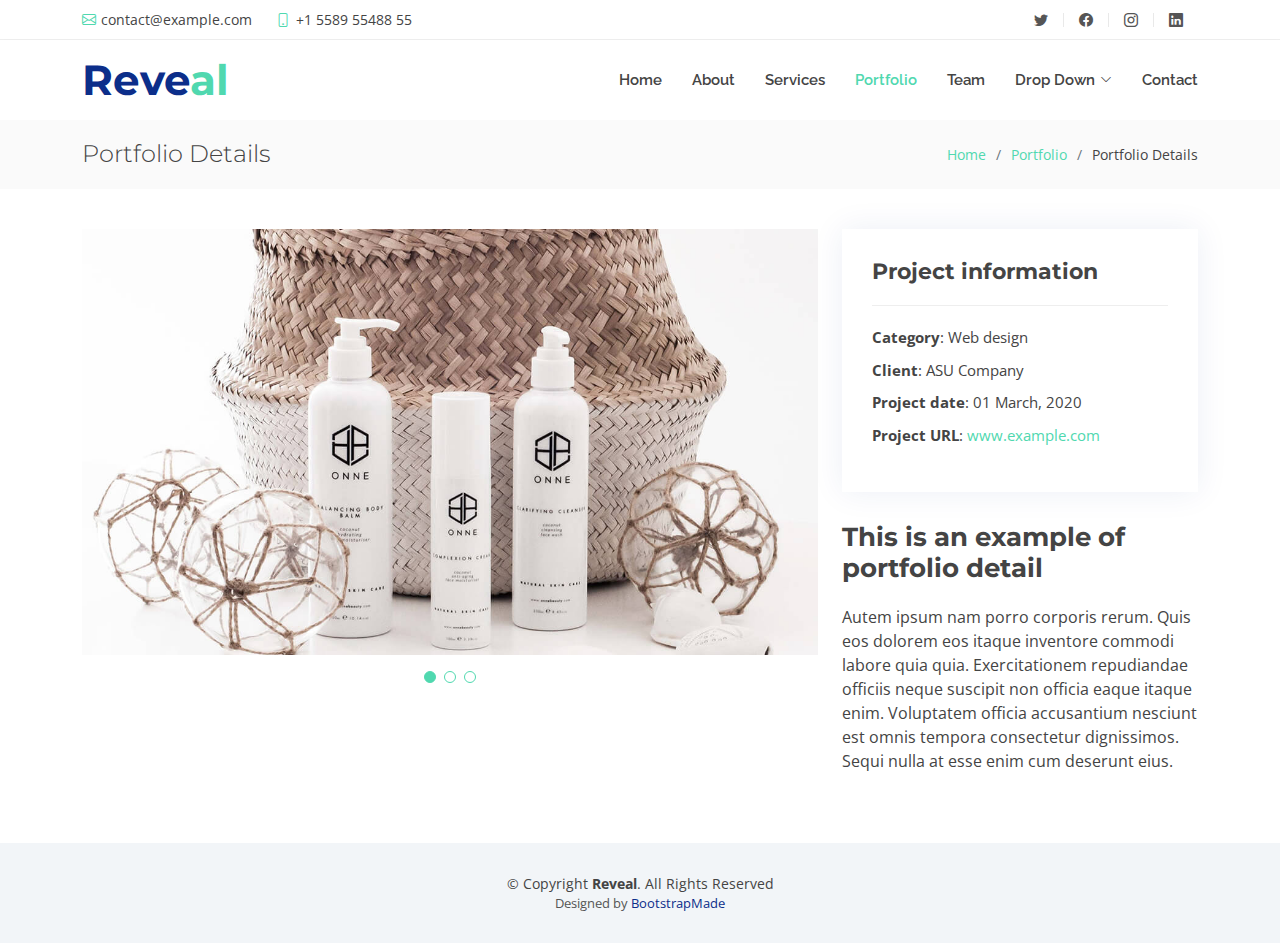
<file: portfolio-details.html>
<!DOCTYPE html>
<html lang="en">

<head>
  <meta charset="utf-8">
  <meta content="width=device-width, initial-scale=1.0" name="viewport">

  <title>Portfolio Details - Reveal Bootstrap Template</title>
  <meta content="" name="description">
  <meta content="" name="keywords">

  <!-- Favicons -->
  <link href="assets/img/favicon.png" rel="icon">
  <link href="assets/img/apple-touch-icon.png" rel="apple-touch-icon">

  <!-- Google Fonts -->
  <link href="https://fonts.googleapis.com/css?family=Open+Sans:300,300i,400,400i,700,700i|Raleway:300,400,500,700,800|Montserrat:300,400,700" rel="stylesheet">

  <!-- Vendor CSS Files -->
  <link href="assets/vendor/aos/aos.css" rel="stylesheet">
  <link href="assets/vendor/bootstrap/css/bootstrap.min.css" rel="stylesheet">
  <link href="assets/vendor/bootstrap-icons/bootstrap-icons.css" rel="stylesheet">
  <link href="assets/vendor/boxicons/css/boxicons.min.css" rel="stylesheet">
  <link href="assets/vendor/glightbox/css/glightbox.min.css" rel="stylesheet">
  <link href="assets/vendor/swiper/swiper-bundle.min.css" rel="stylesheet">

  <!-- Template Main CSS File -->
  <link href="assets/css/style.css" rel="stylesheet">

  <!-- =======================================================
  * Template Name: Reveal - v4.6.0
  * Template URL: https://bootstrapmade.com/reveal-bootstrap-corporate-template/
  * Author: BootstrapMade.com
  * License: https://bootstrapmade.com/license/
  ======================================================== -->
</head>

<body>

  <!-- ======= Top Bar ======= -->
  <section id="topbar" class="d-flex align-items-center">
    <div class="container d-flex justify-content-center justify-content-md-between">
      <div class="contact-info d-flex align-items-center">
        <i class="bi bi-envelope d-flex align-items-center"><a href="mailto:contact@example.com">contact@example.com</a></i>
        <i class="bi bi-phone d-flex align-items-center ms-4"><span>+1 5589 55488 55</span></i>
      </div>
      <div class="social-links d-none d-md-flex align-items-center">
        <a href="#" class="twitter"><i class="bi bi-twitter"></i></a>
        <a href="#" class="facebook"><i class="bi bi-facebook"></i></a>
        <a href="#" class="instagram"><i class="bi bi-instagram"></i></a>
        <a href="#" class="linkedin"><i class="bi bi-linkedin"></i></i></a>
      </div>
    </div>
  </section><!-- End Top Bar-->

  <!-- ======= Header ======= -->
  <header id="header" class="d-flex align-items-center">
    <div class="container d-flex justify-content-between">

      <div id="logo">
        <h1><a href="index.html">Reve<span>al</span></a></h1>
        <!-- Uncomment below if you prefer to use an image logo -->
        <!-- <a href="index.html"><img src="assets/img/logo.png" alt=""></a>-->
      </div>

      <nav id="navbar" class="navbar">
        <ul>
          <li><a class="nav-link scrollto " href="#hero">Home</a></li>
          <li><a class="nav-link scrollto" href="#about">About</a></li>
          <li><a class="nav-link scrollto" href="#services">Services</a></li>
          <li><a class="nav-link scrollto active" href="#portfolio">Portfolio</a></li>
          <li><a class="nav-link scrollto" href="#team">Team</a></li>
          <li class="dropdown"><a href="#"><span>Drop Down</span> <i class="bi bi-chevron-down"></i></a>
            <ul>
              <li><a href="#">Drop Down 1</a></li>
              <li class="dropdown"><a href="#"><span>Deep Drop Down</span> <i class="bi bi-chevron-right"></i></a>
                <ul>
                  <li><a href="#">Deep Drop Down 1</a></li>
                  <li><a href="#">Deep Drop Down 2</a></li>
                  <li><a href="#">Deep Drop Down 3</a></li>
                  <li><a href="#">Deep Drop Down 4</a></li>
                  <li><a href="#">Deep Drop Down 5</a></li>
                </ul>
              </li>
              <li><a href="#">Drop Down 2</a></li>
              <li><a href="#">Drop Down 3</a></li>
              <li><a href="#">Drop Down 4</a></li>
            </ul>
          </li>
          <li><a class="nav-link scrollto" href="#contact">Contact</a></li>
        </ul>
        <i class="bi bi-list mobile-nav-toggle"></i>
      </nav><!-- .navbar -->

    </div>
  </header><!-- End Header -->

  <main id="main">

    <!-- ======= Breadcrumbs Section ======= -->
    <section class="breadcrumbs">
      <div class="container">

        <div class="d-flex justify-content-between align-items-center">
          <h2>Portfolio Details</h2>
          <ol>
            <li><a href="index.html">Home</a></li>
            <li><a href="portfolio.html">Portfolio</a></li>
            <li>Portfolio Details</li>
          </ol>
        </div>

      </div>
    </section><!-- Breadcrumbs Section -->

    <!-- ======= Portfolio Details Section ======= -->
    <section id="portfolio-details" class="portfolio-details">
      <div class="container">

        <div class="row gy-4">

          <div class="col-lg-8">
            <div class="portfolio-details-slider swiper">
              <div class="swiper-wrapper align-items-center">

                <div class="swiper-slide">
                  <img src="assets/img/portfolio/portfolio-details-1.jpg" alt="">
                </div>

                <div class="swiper-slide">
                  <img src="assets/img/portfolio/portfolio-details-2.jpg" alt="">
                </div>

                <div class="swiper-slide">
                  <img src="assets/img/portfolio/portfolio-details-3.jpg" alt="">
                </div>

              </div>
              <div class="swiper-pagination"></div>
            </div>
          </div>

          <div class="col-lg-4">
            <div class="portfolio-info">
              <h3>Project information</h3>
              <ul>
                <li><strong>Category</strong>: Web design</li>
                <li><strong>Client</strong>: ASU Company</li>
                <li><strong>Project date</strong>: 01 March, 2020</li>
                <li><strong>Project URL</strong>: <a href="#">www.example.com</a></li>
              </ul>
            </div>
            <div class="portfolio-description">
              <h2>This is an example of portfolio detail</h2>
              <p>
                Autem ipsum nam porro corporis rerum. Quis eos dolorem eos itaque inventore commodi labore quia quia. Exercitationem repudiandae officiis neque suscipit non officia eaque itaque enim. Voluptatem officia accusantium nesciunt est omnis tempora consectetur dignissimos. Sequi nulla at esse enim cum deserunt eius.
              </p>
            </div>
          </div>

        </div>

      </div>
    </section><!-- End Portfolio Details Section -->

  </main><!-- End #main -->

  <!-- ======= Footer ======= -->
  <footer id="footer">
    <div class="container">
      <div class="copyright">
        &copy; Copyright <strong>Reveal</strong>. All Rights Reserved
      </div>
      <div class="credits">
        <!--
        All the links in the footer should remain intact.
        You can delete the links only if you purchased the pro version.
        Licensing information: https://bootstrapmade.com/license/
        Purchase the pro version with working PHP/AJAX contact form: https://bootstrapmade.com/buy/?theme=Reveal
      -->
        Designed by <a href="https://bootstrapmade.com/">BootstrapMade</a>
      </div>
    </div>
  </footer><!-- End Footer -->

  <a href="#" class="back-to-top d-flex align-items-center justify-content-center"><i class="bi bi-arrow-up-short"></i></a>

  <!-- Vendor JS Files -->
  <script src="assets/vendor/aos/aos.js"></script>
  <script src="assets/vendor/bootstrap/js/bootstrap.bundle.min.js"></script>
  <script src="assets/vendor/glightbox/js/glightbox.min.js"></script>
  <script src="assets/vendor/isotope-layout/isotope.pkgd.min.js"></script>
  <script src="assets/vendor/php-email-form/validate.js"></script>
  <script src="assets/vendor/swiper/swiper-bundle.min.js"></script>

  <!-- Template Main JS File -->
  <script src="assets/js/main.js"></script>

</body>

</html>
</file>
<file: assets/css/style.css>
/**
* Template Name: Reveal - v4.6.0
* Template URL: https://bootstrapmade.com/reveal-bootstrap-corporate-template/
* Author: BootstrapMade.com
* License: https://bootstrapmade.com/license/
*/

/*--------------------------------------------------------------
# General
--------------------------------------------------------------*/
body {
  background: #fff;
  color: #444;
  font-family: "Open Sans", sans-serif;
}

a {
  color: #50d8af;
  text-decoration: none;
  transition: 0.5s;
}

a:hover, a:active, a:focus {
  color: #51d8af;
  outline: none;
  text-decoration: none;
}

p {
  padding: 0;
  margin: 0 0 30px 0;
}

h1, h2, h3, h4, h5, h6 {
  font-family: "Montserrat", sans-serif;
  font-weight: 400;
  margin: 0 0 20px 0;
  padding: 0;
}

/*--------------------------------------------------------------
# Back to top button
--------------------------------------------------------------*/
.back-to-top {
  position: fixed;
  visibility: hidden;
  opacity: 0;
  right: 15px;
  bottom: 15px;
  z-index: 996;
  background: #50d8af;
  width: 40px;
  height: 40px;
  transition: all 0.4s;
}
.back-to-top i {
  font-size: 28px;
  color: #fff;
  line-height: 0;
}
.back-to-top:hover {
  background: #71dfbe;
  color: #fff;
}
.back-to-top.active {
  visibility: visible;
  opacity: 1;
}

/*--------------------------------------------------------------
# Top Bar
--------------------------------------------------------------*/
#topbar {
  background: #fff;
  border-bottom: 1px solid #eee;
  font-size: 14px;
  padding: 0;
  height: 40px;
}
#topbar .contact-info i {
  font-style: normal;
  color: #50d8af;
}
#topbar .contact-info i a, #topbar .contact-info i span {
  padding-left: 5px;
  color: #444;
}
#topbar .contact-info i a {
  line-height: 0;
  transition: 0.3s;
}
#topbar .contact-info i a:hover {
  color: #50d8af;
}
#topbar .social-links a {
  color: #555;
  padding: 0 15px;
  display: inline-block;
  line-height: 1px;
  border-left: 1px solid #e9e9e9;
}
#topbar .social-links a:hover {
  color: #50d8af;
}
#topbar .social-links a:first-child {
  border-left: 0;
}

/*--------------------------------------------------------------
# Header
--------------------------------------------------------------*/
#header {
  height: 80px;
  transition: all 0.5s;
  z-index: 997;
  background: #fff;
  box-shadow: 0px 6px 9px 0px rgba(0, 0, 0, 0.06);
}
#header #logo h1 {
  font-size: 42px;
  margin: 0;
  padding: 0;
  font-family: "Montserrat", sans-serif;
  font-weight: 700;
}
#header #logo h1 a {
  color: #0c2e8a;
}
#header #logo h1 a span {
  color: #50d8af;
}
#header #logo img {
  padding: 0;
  margin: 0;
}
@media (max-width: 768px) {
  #header {
    height: 60px;
  }
  #header #logo h1 {
    font-size: 34px;
  }
  #header #logo img {
    max-height: 40px;
  }
}

.scrolled-offset {
  margin-top: 70px;
}

/*--------------------------------------------------------------
# Navigation Menu
--------------------------------------------------------------*/
/**
* Desktop Navigation 
*/
.navbar {
  padding: 0;
}
.navbar ul {
  margin: 0;
  padding: 0;
  display: flex;
  list-style: none;
  align-items: center;
}
.navbar li {
  position: relative;
}
.navbar a, .navbar a:focus {
  display: flex;
  align-items: center;
  justify-content: space-between;
  padding: 10px 0 10px 30px;
  font-family: "Raleway", sans-serif;
  font-size: 15px;
  font-weight: 600;
  color: #444;
  white-space: nowrap;
  transition: 0.3s;
}
.navbar a i, .navbar a:focus i {
  font-size: 12px;
  line-height: 0;
  margin-left: 5px;
}
.navbar a:hover, .navbar .active, .navbar .active:focus, .navbar li:hover > a {
  color: #50d8af;
}
.navbar .dropdown ul {
  display: block;
  position: absolute;
  left: 14px;
  top: calc(100% + 30px);
  margin: 0;
  padding: 10px 0;
  z-index: 99;
  opacity: 0;
  visibility: hidden;
  background: #fff;
  box-shadow: 0px 0px 30px rgba(127, 137, 161, 0.25);
  transition: 0.3s;
}
.navbar .dropdown ul li {
  min-width: 200px;
}
.navbar .dropdown ul a {
  padding: 10px 20px;
  font-size: 14px;
}
.navbar .dropdown ul a i {
  font-size: 12px;
}
.navbar .dropdown ul a:hover, .navbar .dropdown ul .active:hover, .navbar .dropdown ul li:hover > a {
  color: #50d8af;
}
.navbar .dropdown:hover > ul {
  opacity: 1;
  top: 100%;
  visibility: visible;
}
.navbar .dropdown .dropdown ul {
  top: 0;
  left: calc(100% - 30px);
  visibility: hidden;
}
.navbar .dropdown .dropdown:hover > ul {
  opacity: 1;
  top: 0;
  left: 100%;
  visibility: visible;
}
@media (max-width: 1366px) {
  .navbar .dropdown .dropdown ul {
    left: -90%;
  }
  .navbar .dropdown .dropdown:hover > ul {
    left: -100%;
  }
}

/**
* Mobile Navigation 
*/
.mobile-nav-toggle {
  color: #0c2e8a;
  font-size: 28px;
  cursor: pointer;
  display: none;
  line-height: 0;
  transition: 0.5s;
}
.mobile-nav-toggle.bi-x {
  color: #fff;
}

@media (max-width: 991px) {
  .mobile-nav-toggle {
    display: block;
  }

  .navbar ul {
    display: none;
  }
}
.navbar-mobile {
  position: fixed;
  overflow: hidden;
  top: 0;
  right: 0;
  left: 0;
  bottom: 0;
  background: rgba(8, 30, 91, 0.9);
  transition: 0.3s;
  z-index: 999;
}
.navbar-mobile .mobile-nav-toggle {
  position: absolute;
  top: 15px;
  right: 15px;
}
.navbar-mobile ul {
  display: block;
  position: absolute;
  top: 55px;
  right: 15px;
  bottom: 15px;
  left: 15px;
  padding: 10px 0;
  background-color: #fff;
  overflow-y: auto;
  transition: 0.3s;
}
.navbar-mobile a, .navbar-mobile a:focus {
  padding: 10px 20px;
  font-size: 15px;
  color: #0c2e8a;
}
.navbar-mobile a:hover, .navbar-mobile .active, .navbar-mobile li:hover > a {
  color: #50d8af;
}
.navbar-mobile .getstarted, .navbar-mobile .getstarted:focus {
  margin: 15px;
}
.navbar-mobile .dropdown ul {
  position: static;
  display: none;
  margin: 10px 20px;
  padding: 10px 0;
  z-index: 99;
  opacity: 1;
  visibility: visible;
  background: #fff;
  box-shadow: 0px 0px 30px rgba(127, 137, 161, 0.25);
}
.navbar-mobile .dropdown ul li {
  min-width: 200px;
}
.navbar-mobile .dropdown ul a {
  padding: 10px 20px;
}
.navbar-mobile .dropdown ul a i {
  font-size: 12px;
}
.navbar-mobile .dropdown ul a:hover, .navbar-mobile .dropdown ul .active:hover, .navbar-mobile .dropdown ul li:hover > a {
  color: #50d8af;
}
.navbar-mobile .dropdown > .dropdown-active {
  display: block;
}

/*--------------------------------------------------------------
# Hero Section
--------------------------------------------------------------*/
#hero {
  width: 100%;
  height: 60vh;
  position: relative;
  background: url("../img/hero-carousel/1.jpg") no-repeat;
  background-size: cover;
  padding: 0;
}
#hero .hero-content {
  position: absolute;
  bottom: 0;
  top: 0;
  left: 0;
  right: 0;
  z-index: 10;
  display: flex;
  justify-content: center;
  align-items: center;
  flex-direction: column;
  text-align: center;
}
#hero .hero-content h2 {
  color: #0c2e8a;
  margin-bottom: 30px;
  font-size: 64px;
  font-weight: 700;
}
#hero .hero-content h2 span {
  color: #50d8af;
  text-decoration: underline;
}
@media (max-width: 767px) {
  #hero .hero-content h2 {
    font-size: 34px;
  }
}
#hero .hero-content .btn-get-started, #hero .hero-content .btn-projects {
  font-family: "Raleway", sans-serif;
  font-size: 15px;
  font-weight: bold;
  letter-spacing: 1px;
  display: inline-block;
  padding: 10px 32px;
  border-radius: 2px;
  transition: 0.5s;
  margin: 10px;
  color: #fff;
}
#hero .hero-content .btn-get-started {
  background: #0c2e8a;
  border: 2px solid #0c2e8a;
}
#hero .hero-content .btn-get-started:hover {
  background: none;
  color: #0c2e8a;
}
#hero .hero-content .btn-projects {
  background: #50d8af;
  border: 2px solid #50d8af;
}
#hero .hero-content .btn-projects:hover {
  background: none;
  color: #50d8af;
}
#hero .hero-slider {
  z-index: 8;
  height: 60vh;
}
#hero .hero-slider::before {
  content: "";
  background-color: rgba(255, 255, 255, 0.7);
  position: absolute;
  height: 100%;
  width: 100%;
  top: 0;
  right: 0;
  left: 0;
  bottom: 0;
  z-index: 7;
}
#hero .hero-slider .swiper-slide {
  background-size: cover;
  background-position: center;
  background-repeat: no-repeat;
  transition-property: opacity;
}

/*--------------------------------------------------------------
# Sections
--------------------------------------------------------------*/
section {
  padding: 40px 0;
  overflow: hidden;
}

/* Sections Header
--------------------------------*/
.section-header {
  margin-bottom: 30px;
}
.section-header h2 {
  font-size: 32px;
  color: #0c2e8a;
  text-transform: uppercase;
  font-weight: 700;
  position: relative;
  padding-bottom: 20px;
}
.section-header h2::before {
  content: "";
  position: absolute;
  display: block;
  width: 50px;
  height: 3px;
  background: #50d8af;
  bottom: 0;
  left: 0;
}
.section-header p {
  padding: 0;
  margin: 0;
}

/*--------------------------------------------------------------
# Breadcrumbs
--------------------------------------------------------------*/
.breadcrumbs {
  padding: 20px 0;
  background-color: #fafafa;
  min-height: 40px;
}
.breadcrumbs h2 {
  font-size: 24px;
  font-weight: 300;
  margin: 0;
}
@media (max-width: 992px) {
  .breadcrumbs h2 {
    margin: 0 0 10px 0;
  }
}
.breadcrumbs ol {
  display: flex;
  flex-wrap: wrap;
  list-style: none;
  padding: 0;
  margin: 0;
  font-size: 14px;
}
.breadcrumbs ol li + li {
  padding-left: 10px;
}
.breadcrumbs ol li + li::before {
  display: inline-block;
  padding-right: 10px;
  color: #6c757d;
  content: "/";
}
@media (max-width: 768px) {
  .breadcrumbs .d-flex {
    display: block !important;
  }
  .breadcrumbs ol {
    display: block;
  }
  .breadcrumbs ol li {
    display: inline-block;
  }
}

/* About Section
--------------------------------*/
#about {
  padding: 60px 0 30px 0;
}
#about .about-img {
  overflow: hidden;
}
#about .about-img img {
  margin-left: -15px;
  max-width: 100%;
}
@media (max-width: 768px) {
  #about .about-img {
    height: auto;
  }
  #about .about-img img {
    margin-left: 0;
    padding-bottom: 30px;
  }
}
#about .content h2 {
  color: #0c2e8a;
  font-weight: 700;
  font-size: 36px;
  font-family: "Raleway", sans-serif;
}
#about .content h3 {
  color: #555;
  font-weight: 300;
  font-size: 18px;
  line-height: 26px;
  font-style: italic;
}
#about .content p {
  line-height: 26px;
}
#about .content p:last-child {
  margin-bottom: 0;
}
#about .content i {
  font-size: 20px;
  padding-right: 4px;
  color: #50d8af;
}
#about .content ul {
  list-style: none;
  padding: 0;
}
#about .content ul li {
  padding-bottom: 10px;
}

/* Services Section
--------------------------------*/
#services {
  padding: 40px 0;
}
#services .box {
  padding: 40px;
  box-shadow: 10px 10px 15px rgba(73, 78, 92, 0.1);
  background: #fff;
  transition: 0.4s;
  height: 100%;
}
#services .box:hover {
  box-shadow: 0px 0px 30px rgba(73, 78, 92, 0.15);
  transform: translateY(-10px);
  -webkit-transform: translateY(-10px);
  -moz-transform: translateY(-10px);
}
#services .box .icon {
  float: left;
}
#services .box .icon i {
  color: #444;
  font-size: 64px;
  transition: 0.5s;
  line-height: 0;
  margin-top: 34px;
}
#services .box .icon i:before {
  background: #0c2e8a;
  background: linear-gradient(45deg, #50d8af 0%, #a3ebd5 100%);
  background-clip: border-box;
  -webkit-background-clip: text;
  -webkit-text-fill-color: transparent;
}
#services .box h4 {
  margin-left: 100px;
  font-weight: 700;
  margin-bottom: 15px;
  font-size: 22px;
}
#services .box h4 a {
  color: #444;
}
#services .box p {
  font-size: 14px;
  margin-left: 100px;
  margin-bottom: 0;
  line-height: 24px;
}
@media (max-width: 767px) {
  #services .box .box {
    margin-bottom: 20px;
  }
  #services .box .icon {
    float: none;
    text-align: center;
    padding-bottom: 15px;
  }
  #services .box h4, #services .box p {
    margin-left: 0;
    text-align: center;
  }
}

/* Clients Section
--------------------------------*/
#clients {
  padding: 30px 0;
}
#clients img {
  max-width: 100%;
  opacity: 0.5;
  transition: 0.3s;
  padding: 15px 0;
}
#clients img:hover {
  opacity: 1;
}
#clients .swiper-pagination {
  margin-top: 20px;
  position: relative;
}
#clients .swiper-pagination .swiper-pagination-bullet {
  width: 12px;
  height: 12px;
  background-color: #fff;
  opacity: 1;
  border: 1px solid #50d8af;
}
#clients .swiper-pagination .swiper-pagination-bullet-active {
  background-color: #50d8af;
}

/* Our Portfolio Section
--------------------------------*/
#portfolio {
  background: #fff;
  padding: 30px 0;
}
#portfolio #portfolio-flters {
  padding: 0;
  margin: 0 auto 25px auto;
  list-style: none;
  text-align: center;
  border-radius: 50px;
}
#portfolio #portfolio-flters li {
  cursor: pointer;
  display: inline-block;
  padding: 10px 18px 12px 18px;
  font-size: 14px;
  font-weight: 500;
  line-height: 1;
  color: #444;
  margin: 0 3px 10px 3px;
  transition: all ease-in-out 0.3s;
  background: #f7f7f7;
  border-radius: 4px;
}
#portfolio #portfolio-flters li:hover, #portfolio #portfolio-flters li.filter-active {
  color: #fff;
  background: #50d8af;
}
#portfolio #portfolio-flters li:last-child {
  margin-right: 0;
}
#portfolio .portfolio-item {
  margin-bottom: 30px;
  overflow: hidden;
}
#portfolio .portfolio-item img {
  position: relative;
  top: 0;
  transition: all 0.6s cubic-bezier(0.645, 0.045, 0.355, 1);
}
#portfolio .portfolio-item .portfolio-info {
  opacity: 0;
  position: absolute;
  left: 12px;
  right: 12px;
  bottom: -50px;
  z-index: 3;
  transition: all ease-in-out 0.3s;
  background: #50d8af;
  padding: 15px 20px;
}
#portfolio .portfolio-item .portfolio-info h4 {
  font-size: 18px;
  color: #fff;
  font-weight: 600;
}
#portfolio .portfolio-item .portfolio-info p {
  color: #fff;
  font-size: 14px;
  margin-bottom: 0;
}
#portfolio .portfolio-item .portfolio-info .preview-link, #portfolio .portfolio-item .portfolio-info .details-link {
  position: absolute;
  right: 50px;
  font-size: 24px;
  top: calc(50% - 18px);
  color: rgba(255, 255, 255, 0.6);
  transition: ease-in-out 0.3s;
}
#portfolio .portfolio-item .portfolio-info .preview-link:hover, #portfolio .portfolio-item .portfolio-info .details-link:hover {
  color: #fff;
}
#portfolio .portfolio-item .portfolio-info .details-link {
  right: 15px;
}
#portfolio .portfolio-item:hover img {
  top: -30px;
}
#portfolio .portfolio-item:hover .portfolio-info {
  opacity: 1;
  bottom: 0;
}

/*--------------------------------------------------------------
# Portfolio Details
--------------------------------------------------------------*/
.portfolio-details {
  padding-top: 40px;
}
.portfolio-details .portfolio-details-slider img {
  width: 100%;
}
.portfolio-details .portfolio-details-slider .swiper-pagination {
  margin-top: 20px;
  position: relative;
}
.portfolio-details .portfolio-details-slider .swiper-pagination .swiper-pagination-bullet {
  width: 12px;
  height: 12px;
  background-color: #fff;
  opacity: 1;
  border: 1px solid #50d8af;
}
.portfolio-details .portfolio-details-slider .swiper-pagination .swiper-pagination-bullet-active {
  background-color: #50d8af;
}
.portfolio-details .portfolio-info {
  padding: 30px;
  box-shadow: 0px 0 30px rgba(12, 46, 138, 0.08);
}
.portfolio-details .portfolio-info h3 {
  font-size: 22px;
  font-weight: 700;
  margin-bottom: 20px;
  padding-bottom: 20px;
  border-bottom: 1px solid #eee;
}
.portfolio-details .portfolio-info ul {
  list-style: none;
  padding: 0;
  font-size: 15px;
}
.portfolio-details .portfolio-info ul li + li {
  margin-top: 10px;
}
.portfolio-details .portfolio-description {
  padding-top: 30px;
}
.portfolio-details .portfolio-description h2 {
  font-size: 26px;
  font-weight: 700;
  margin-bottom: 20px;
}
.portfolio-details .portfolio-description p {
  padding: 0;
}

/* Testimonials Section
--------------------------------*/
#testimonials {
  padding: 30px 0;
}
#testimonials .testimonials-carousel, #testimonials .testimonials-slider {
  overflow: hidden;
}
#testimonials .testimonial-item {
  box-sizing: content-box;
  padding: 30px 30px 0 30px;
  margin: 30px 15px;
  text-align: center;
  min-height: 350px;
  box-shadow: 0px 2px 12px rgba(0, 0, 0, 0.08);
}
@media (max-width: 767px) {
  #testimonials .testimonial-item {
    margin: 30px 10px;
  }
}
#testimonials .testimonial-item .testimonial-img {
  width: 90px;
  border-radius: 50%;
  border: 4px solid #fff;
  margin: 0 auto;
}
#testimonials .testimonial-item h3 {
  font-size: 18px;
  font-weight: bold;
  margin: 10px 0 5px 0;
  color: #111;
}
#testimonials .testimonial-item h4 {
  font-size: 14px;
  color: #999;
  margin: 0;
}
#testimonials .testimonial-item .quote-sign-left {
  margin-top: -15px;
  padding-right: 10px;
  display: inline-block;
  width: 37px;
}
#testimonials .testimonial-item .quote-sign-right {
  margin-bottom: -15px;
  padding-left: 10px;
  display: inline-block;
  max-width: 100%;
  width: 37px;
}
#testimonials .testimonial-item p {
  font-style: italic;
  margin: 0 auto 15px auto;
}
#testimonials .swiper-pagination {
  margin-top: 20px;
  position: relative;
}
#testimonials .swiper-pagination .swiper-pagination-bullet {
  width: 12px;
  height: 12px;
  background-color: #fff;
  opacity: 1;
  border: 1px solid #50d8af;
}
#testimonials .swiper-pagination .swiper-pagination-bullet-active {
  background-color: #50d8af;
}

/* Call To Action Section
--------------------------------*/
#call-to-action {
  background: #081e5b;
  background-size: cover;
  padding: 40px 0;
}
#call-to-action .cta-title {
  color: #fff;
  font-size: 28px;
  font-weight: 700;
}
#call-to-action .cta-text {
  color: #fff;
}
@media (min-width: 769px) {
  #call-to-action .cta-btn-container {
    display: flex;
    align-items: center;
    justify-content: flex-end;
  }
}
#call-to-action .cta-btn {
  font-family: "Montserrat", sans-serif;
  font-weight: 700;
  font-size: 16px;
  letter-spacing: 1px;
  display: inline-block;
  padding: 8px 26px;
  border-radius: 3px;
  transition: 0.5s;
  margin: 10px;
  border: 3px solid #fff;
  color: #fff;
}
#call-to-action .cta-btn:hover {
  background: #50d8af;
  border: 3px solid #50d8af;
}

/* Our Team Section
--------------------------------*/
#team {
  background: #fff;
  padding: 30px 0 0 0;
}
#team .member {
  text-align: center;
  margin-bottom: 20px;
}
#team .member .pic {
  overflow: hidden;
  text-align: center;
}
#team .member .pic img {
  max-width: 100%;
}
#team .member .details {
  background: #50d8af;
  color: #fff;
  padding: 15px;
  border-radius: 0 0 3px 3px;
}
#team .member h4 {
  font-weight: 700;
  margin-bottom: 2px;
  font-size: 18px;
}
#team .member span {
  font-style: italic;
  display: block;
  font-size: 13px;
}
#team .member .social {
  margin-top: 5px;
}
#team .member .social a {
  color: #fff;
}
#team .member .social i {
  font-size: 16px;
  margin: 0 2px;
}

/* Contact Section
--------------------------------*/
#contact {
  padding: 30px 0;
}
#contact .contact-info {
  margin-bottom: 20px;
  text-align: center;
}
#contact .contact-info i {
  font-size: 48px;
  display: inline-block;
  margin-bottom: 10px;
  color: #50d8af;
}
#contact .contact-info address, #contact .contact-info p {
  margin-bottom: 0;
  color: #000;
}
#contact .contact-info h3 {
  font-size: 18px;
  margin-bottom: 15px;
  font-weight: bold;
  text-transform: uppercase;
  color: #999;
}
#contact .contact-info a {
  color: #000;
}
#contact .contact-info a:hover {
  color: #50d8af;
}
#contact .contact-address, #contact .contact-phone, #contact .contact-email {
  margin-bottom: 20px;
}
@media (min-width: 768px) {
  #contact .contact-address, #contact .contact-phone, #contact .contact-email {
    padding: 20px 0;
  }
}
@media (min-width: 768px) {
  #contact .contact-phone {
    border-left: 1px solid #ddd;
    border-right: 1px solid #ddd;
  }
}
#contact #google-map {
  height: 290px;
  margin-bottom: 20px;
}
@media (max-width: 576px) {
  #contact #google-map {
    margin-top: 20px;
  }
}
#contact .php-email-form .validate {
  display: none;
  color: red;
  margin: 0 0 15px 0;
  font-weight: 400;
  font-size: 13px;
}
#contact .php-email-form .error-message {
  display: none;
  color: #fff;
  background: #ed3c0d;
  text-align: left;
  padding: 15px;
  font-weight: 600;
}
#contact .php-email-form .error-message br + br {
  margin-top: 25px;
}
#contact .php-email-form .sent-message {
  display: none;
  color: #fff;
  background: #18d26e;
  text-align: center;
  padding: 15px;
  font-weight: 600;
}
#contact .php-email-form .loading {
  display: none;
  background: #fff;
  text-align: center;
  padding: 15px;
}
#contact .php-email-form .loading:before {
  content: "";
  display: inline-block;
  border-radius: 50%;
  width: 24px;
  height: 24px;
  margin: 0 10px -6px 0;
  border: 3px solid #18d26e;
  border-top-color: #eee;
  -webkit-animation: animate-loading 1s linear infinite;
  animation: animate-loading 1s linear infinite;
}
#contact .php-email-form input, #contact .php-email-form textarea {
  padding: 10px 14px;
  border-radius: 0;
  box-shadow: none;
  font-size: 15px;
}
#contact .php-email-form input::focus, #contact .php-email-form textarea::focus {
  background-color: #50d8af;
}
#contact .php-email-form button[type=submit] {
  background: #50d8af;
  border: 0;
  border-radius: 3px;
  padding: 10px 30px;
  color: #fff;
  transition: 0.4s;
  cursor: pointer;
}
#contact .php-email-form button[type=submit]:hover {
  background: #2dc899;
}
@-webkit-keyframes animate-loading {
  0% {
    transform: rotate(0deg);
  }
  100% {
    transform: rotate(360deg);
  }
}
@keyframes animate-loading {
  0% {
    transform: rotate(0deg);
  }
  100% {
    transform: rotate(360deg);
  }
}

/*--------------------------------------------------------------
# Footer
--------------------------------------------------------------*/
#footer {
  background: #f2f5f8;
  padding: 0 0 30px 0;
  font-size: 14px;
}
#footer .copyright {
  text-align: center;
  padding-top: 30px;
}
#footer .credits {
  text-align: center;
  font-size: 13px;
  color: #555;
}
#footer .credits a {
  color: #0c2e8a;
}
</file>
